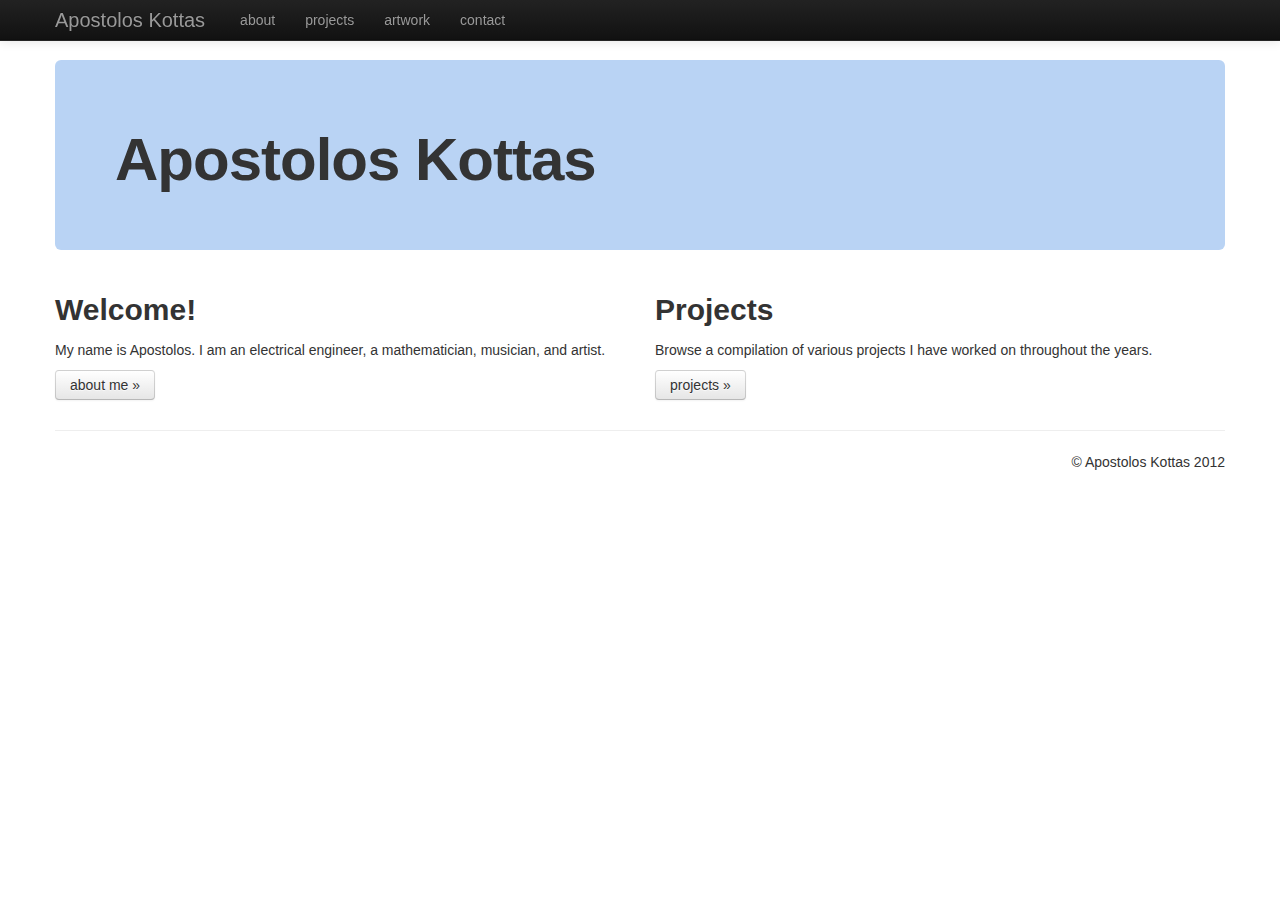
<file: index.html>
<!DOCTYPE html>
<!--[if lt IE 7]>      <html class="no-js lt-ie9 lt-ie8 lt-ie7"> <![endif]-->
<!--[if IE 7]>         <html class="no-js lt-ie9 lt-ie8"> <![endif]-->
<!--[if IE 8]>         <html class="no-js lt-ie9"> <![endif]-->
<!--[if gt IE 8]><!--> <html class="no-js"> <!--<![endif]-->
    <head>
        <meta charset="utf-8">
        <meta http-equiv="X-UA-Compatible" content="IE=edge,chrome=1">
        <title>Apostolos Kottas</title>
        <meta name="description" content="">
        <meta name="viewport" content="width=device-width">

        <link rel="stylesheet" href="css/bootstrap.min.css">
		<link rel="stylesheet" href="css/main.css">
        <style>
            body {
                padding-top: 60px;
                padding-bottom: 40px;
            }
        </style>
        <link rel="stylesheet" href="css/bootstrap-responsive.min.css">
        <link rel="stylesheet" href="css/main.css">

        <script src="js/vendor/modernizr-2.6.1-respond-1.1.0.min.js"></script>
    </head>
    <body>
        <!--[if lt IE 7]>
            <p class="chromeframe">You are using an outdated browser. <a href="http://browsehappy.com/">Upgrade your browser today</a> or <a href="http://www.google.com/chromeframe/?redirect=true">install Google Chrome Frame</a> to better experience this site.</p>
        <![endif]-->

        <!-- This code is taken from http://twitter.github.com/bootstrap/examples/hero.html -->

        <div class="navbar navbar-inverse navbar-fixed-top">
            <div class="navbar-inner">
                <div class="container">
                    <a class="btn btn-navbar" data-toggle="collapse" data-target=".nav-collapse">
                        <span class="icon-bar"></span>
                        <span class="icon-bar"></span>
                        <span class="icon-bar"></span>
                    </a>
                    <a class="brand" href="index.html">Apostolos Kottas</a>
                    <div class="nav-collapse collapse">
                        <ul class="nav">
                            <li><a href="about.html">about</a></li>
                            <li><a href="projects.html">projects</a></li>
                            <li><a href="artwork.html">artwork</a></li>
                            <li><a href="about.html#contact">contact</a></li>
                        </ul>
                    </div><!--/.nav-collapse -->
                </div>
            </div>
        </div>

        <div class="container">

            <div class="hero-unit" id="hero-unit-index">
                <h1>Apostolos Kottas</h1>
            </div>
     
            <div class="row-fluid">
                <div class="span6">
					<div class="homepage-column1">
						<h2>Welcome!</h2>
						<p>My name is Apostolos. I am an electrical engineer, a mathematician, musician, and artist.</p>
						<p><a class="btn" href="about.html">about me &raquo;</a></p>
					</div>
                </div>
                <div class="span6">
                    <div class="homepage-column2">
						<h2>Projects</h2>
						<p>Browse a compilation of various projects I have worked on throughout the years.</p>
						<p><a class="btn" href="projects.html">projects &raquo;</a></p>
					</div>
               </div>
            </div>

            <hr>

            <footer>
                <p>&copy; Apostolos Kottas 2012</p>
            </footer>

        </div><!--container-->

        <script src="//ajax.googleapis.com/ajax/libs/jquery/1.8.2/jquery.min.js"></script>
        <script>window.jQuery || document.write('<script src="js/vendor/jquery-1.8.2.min.js"><\/script>')</script>

        <script src="js/vendor/bootstrap.min.js"></script>

        <script src="js/main.js"></script>

        <script>
            var _gaq=[['_setAccount','UA-XXXXX-X'],['_trackPageview']];
            (function(d,t){var g=d.createElement(t),s=d.getElementsByTagName(t)[0];
            g.src=('https:'==location.protocol?'//ssl':'//www')+'.google-analytics.com/ga.js';
            s.parentNode.insertBefore(g,s)}(document,'script'));
        </script>
    </body>
</html>
</file>
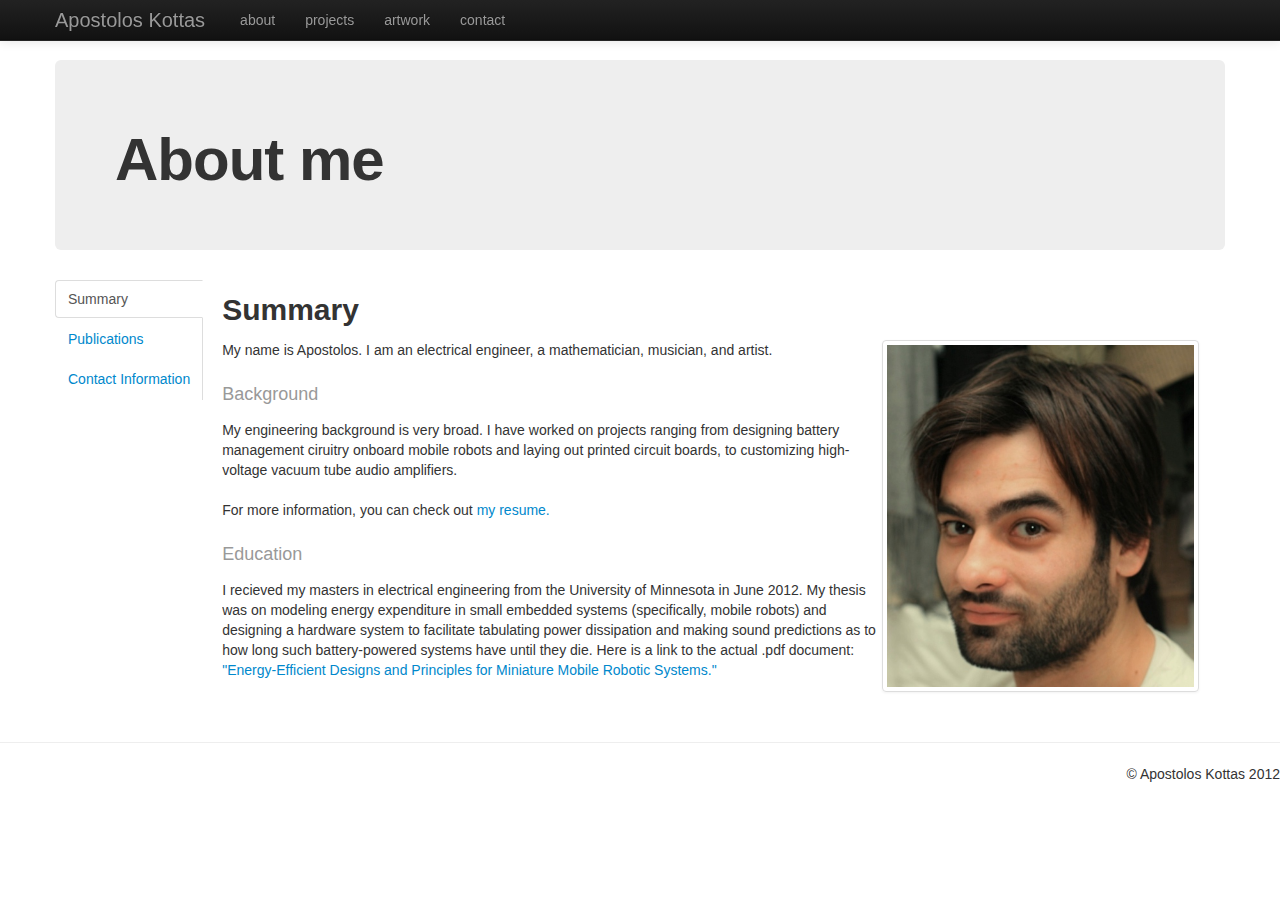
<file: about.html>
<!DOCTYPE html>
<!--[if lt IE 7]>      <html class="no-js lt-ie9 lt-ie8 lt-ie7"> <![endif]-->
<!--[if IE 7]>         <html class="no-js lt-ie9 lt-ie8"> <![endif]-->
<!--[if IE 8]>         <html class="no-js lt-ie9"> <![endif]-->
<!--[if gt IE 8]><!--> <html class="no-js"> <!--<![endif]-->
    <head>
        <meta charset="utf-8">
        <meta http-equiv="X-UA-Compatible" content="IE=edge,chrome=1">
        <title>Apostolos Kottas - About Me</title>
        <meta name="description" content="">
        <meta name="viewport" content="width=device-width">

        <link rel="stylesheet" href="css/bootstrap.css">
        <link rel="stylesheet" href="css/main.css">
        <style>
            body {
                padding-top: 60px;
                padding-bottom: 40px;
            }
        </style>
        <link rel="stylesheet" href="css/bootstrap-responsive.css">
        <link rel="stylesheet" href="css/main.css">

        <script src="js/vendor/modernizr-2.6.1-respond-1.1.0.min.js"></script>
    </head>
    <body>
        <!--[if lt IE 7]>
            <p class="chromeframe">You are using an outdated browser. <a href="http://browsehappy.com/">Upgrade your browser today</a> or <a href="http://www.google.com/chromeframe/?redirect=true">install Google Chrome Frame</a> to better experience this site.</p>
        <![endif]-->

        <!-- This code is taken from http://twitter.github.com/bootstrap/examples/hero.html -->

        <div class="navbar navbar-inverse navbar-fixed-top">
            <div class="navbar-inner">
                <div class="container">
                    <a class="btn btn-navbar" data-toggle="collapse" data-target=".nav-collapse">
                        <span class="icon-bar"></span>
                        <span class="icon-bar"></span>
                        <span class="icon-bar"></span>
                    </a>
                    <a class="brand" href="index.html">Apostolos Kottas</a>
                    <div class="nav-collapse collapse">
                        <ul class="nav">
                            <li><a href="about.html">about</a></li>
                            <li><a href="projects.html">projects</a></li>
                            <li><a href="artwork.html">artwork</a></li>
                            <li><a href="about.html#contact">contact</a></li>
                        </ul>
                    </div><!--/.nav-collapse -->
                </div>
            </div>
        </div>

        <div class="container">

            <div class="hero-unit">
                <h1>About me</h1>
            </div>
			
            <div class="tabbable tabs-left">
                <ul class="nav nav-tabs">
                    <li class="tab-pane active"><a href="#summary" data-toggle="tab">Summary</a></li>
					<li class="tab-pane"><a href="#publications" data-toggle="tab">Publications</a></li>
					<li class="tab-pane"><a href="#contact" data-toggle="tab">Contact Information</a></li>
                </ul>


                <div class="tab-content">
                    <div class="tab-pane active" id="summary">
						<h2>Summary</h2>
						<div class="row-fluid">
							<div class="row-fluid">
								<div class="span8">
									<p>My name is Apostolos. I am an electrical engineer, a mathematician, musician, and artist.</p>
									<h2><small>Background</small></h2>
									<p>My engineering background is very broad. I have worked on projects ranging from designing battery management ciruitry onboard mobile robots and laying out printed circuit boards, to customizing high-voltage vacuum tube audio amplifiers.<br><br>
									For more information, you can check out <a href="docs/resume_master.pdf" target="_blank">my resume.</a></p>
									<h2><small>Education</small></h2>
									<p>I recieved my masters in electrical engineering from the University of Minnesota in June 2012. My thesis was on modeling energy expenditure in small embedded systems (specifically, mobile robots) and designing a hardware system to facilitate tabulating power dissipation and making sound predictions as to how long such battery-powered systems have until they die. Here is a link to the actual .pdf document: <a href="docs/akottas_MSEE.pdf" target="_blank">"Energy-Efficient Designs and Principles for Miniature Mobile Robotic Systems."</a></p>
								</div>
								<ul class="thumbnails">
									<li class="span4">
										<div class="thumbnail">
											<img src="images/Me_02.jpg" alt="Picture-of-me-01">
										</div>
									</li>
								</ul>
							</div><!--row-fluid-->
						</div><!--container-fluid -->

					</div><!--tab-pane SUMMARY-->


					<div class="tab-pane" id="publications">
						<div class="container-fluid">
							<h2>Publications</h2>
							<div class="row-fluid">
								<div class="span12">
									<ul><li>Dhull, Canelon, Kottas, Dancs, Papanikolopoulos. "Aquapod: A Small Amphibious Robot with Sampling Capabilities." IEEE/RSJ International Conference on Intelligent Robots and Systems (IROS) 2012.</li>
									<br>
									<li>Kottas, Apostolos, Drenner, Andrew, Papanikolopoulos, Nikolaos. <a href="http://ieeexplore.ieee.org/xpl/articleDetails.jsp?arnumber=5152569&isnumber=5152175&punumber=5076472&k2dockey=5152569@ieeecnfs&query=%28%28kottas%29%3Cin%3Emetadata%29&pos=3&access=no?tag=1" target="_blank">"Intelligent Power Management: Promoting Power Efficiency in Teams of Mobile Robots."</a> Proceedings of the 2009 IEEE International Conference on Robotics and Automation, Kobe, Japan, May 2009.</li>
									<br>
									<li>Burt, Drenner, Carlson, Kottas, and Papanikolopoulos. <a href="http://ieeexplore.ieee.org/xpl/login.jsp?tp=&arnumber=1642138&url=http%3A%2F%2Fieeexplore.ieee.org%2Fiel5%2F10932%2F34383%2F01642138.pdf%3Farnumber%3D1642138" target="_blank">"Impact Orientation Invariant Robot Design: An Approach to Projectile Deployed Robotic Platforms."</a> Proceedings of the 2006 IEEE International Conference on Robotics and Automation, Orlando, FL, May 2006.</li>
									<br>
                                    <li>Casey Carlson, Andrew Drenner, Ian Burt, Apostolos Kottas, Charles Hays, and Nikolaos Papanikolopoulos, "Rugged Robotic Reconnaissance System", Video proceedings of the 2006 IEEE International Conference on Robotics and Automation, Orlando, FL, May 2006.</li>
                                    <br>
                                    <li>Casey Carlson, Andrew Drenner, Ian Burt, Apostolos Kottas, Charles Hays, and Nikolaos Papanikolopoulos, "Rugged Mobile Robotic System", Poster Session of the 2006 IEEE International Conference on Robotics and Automation, Orlando, FL, May 2006.</li>
									<br>
                                    <li>Drenner, LaPoint, Burt, Hays, Kottas, Papanikolopoulos. "Flexible Scout Designs for Multi-Robot Teams." Proceedings of the 2004 IEEE International Conference on Robotics and Automation, New Orleans, LA, April 2004.</li>
									<br>
									<li>Drenner, LaPoint, Burt, Cannon, Hays, Kottas, and Papanikolopoulos. "Increasing the Scout's Effectiveness Through Local Sensing and Ruggedization." Proceedings of the 2004 IEEE International Conference on Robotics and Automation, New Orleans, LA, Apr 2004.</li></ul>
								</div>
							</div><!--row-fluid-->
						</div><!--container-fluid-->
					</div><!--tab-pane PUBLICATIONS-->

					<div class="tab-pane" id="contact">
						<div class="container-fluid">
							<h2>Contact Information</h2>
							<div class="row-fluid">
								<div class="span12">
									<p>2333 33rd Avenue, Apt. 2 <br>
									New York, NY 11106 <br>
									(412) 256-8827 <br>
									<!-- &nbsp;&nbsp;&nbsp;&nbsp;&nbsp;&nbsp;&nbsp;&nbsp;256-8827 <br>-->
									apostolos (DOT) kottas (AT) gmail (DOT) com
								</div>
							</div><!--row-fluid-->
						</div><!--container-fluid-->
					</div><!--tab-pane CONTACT-->
					
				</div><!--tab-content-->
            </div><!--tabbable tabs-left-->
        </div><!--container-->
		

            <hr>

            <footer>
                <p>&copy; Apostolos Kottas 2012</p>
            </footer>

        </div> <!-- /container -->

        <script src="//ajax.googleapis.com/ajax/libs/jquery/1.8.2/jquery.min.js"></script>
        <script>window.jQuery || document.write('<script src="js/vendor/jquery-1.8.2.min.js"><\/script>')</script>

        <script src="js/vendor/bootstrap.min.js"></script>

        <script src="js/main.js"></script>

        <script>
            var _gaq=[['_setAccount','UA-XXXXX-X'],['_trackPageview']];
            (function(d,t){var g=d.createElement(t),s=d.getElementsByTagName(t)[0];
            g.src=('https:'==location.protocol?'//ssl':'//www')+'.google-analytics.com/ga.js';
            s.parentNode.insertBefore(g,s)}(document,'script'));
        </script>
    </body>
</html>
</file>
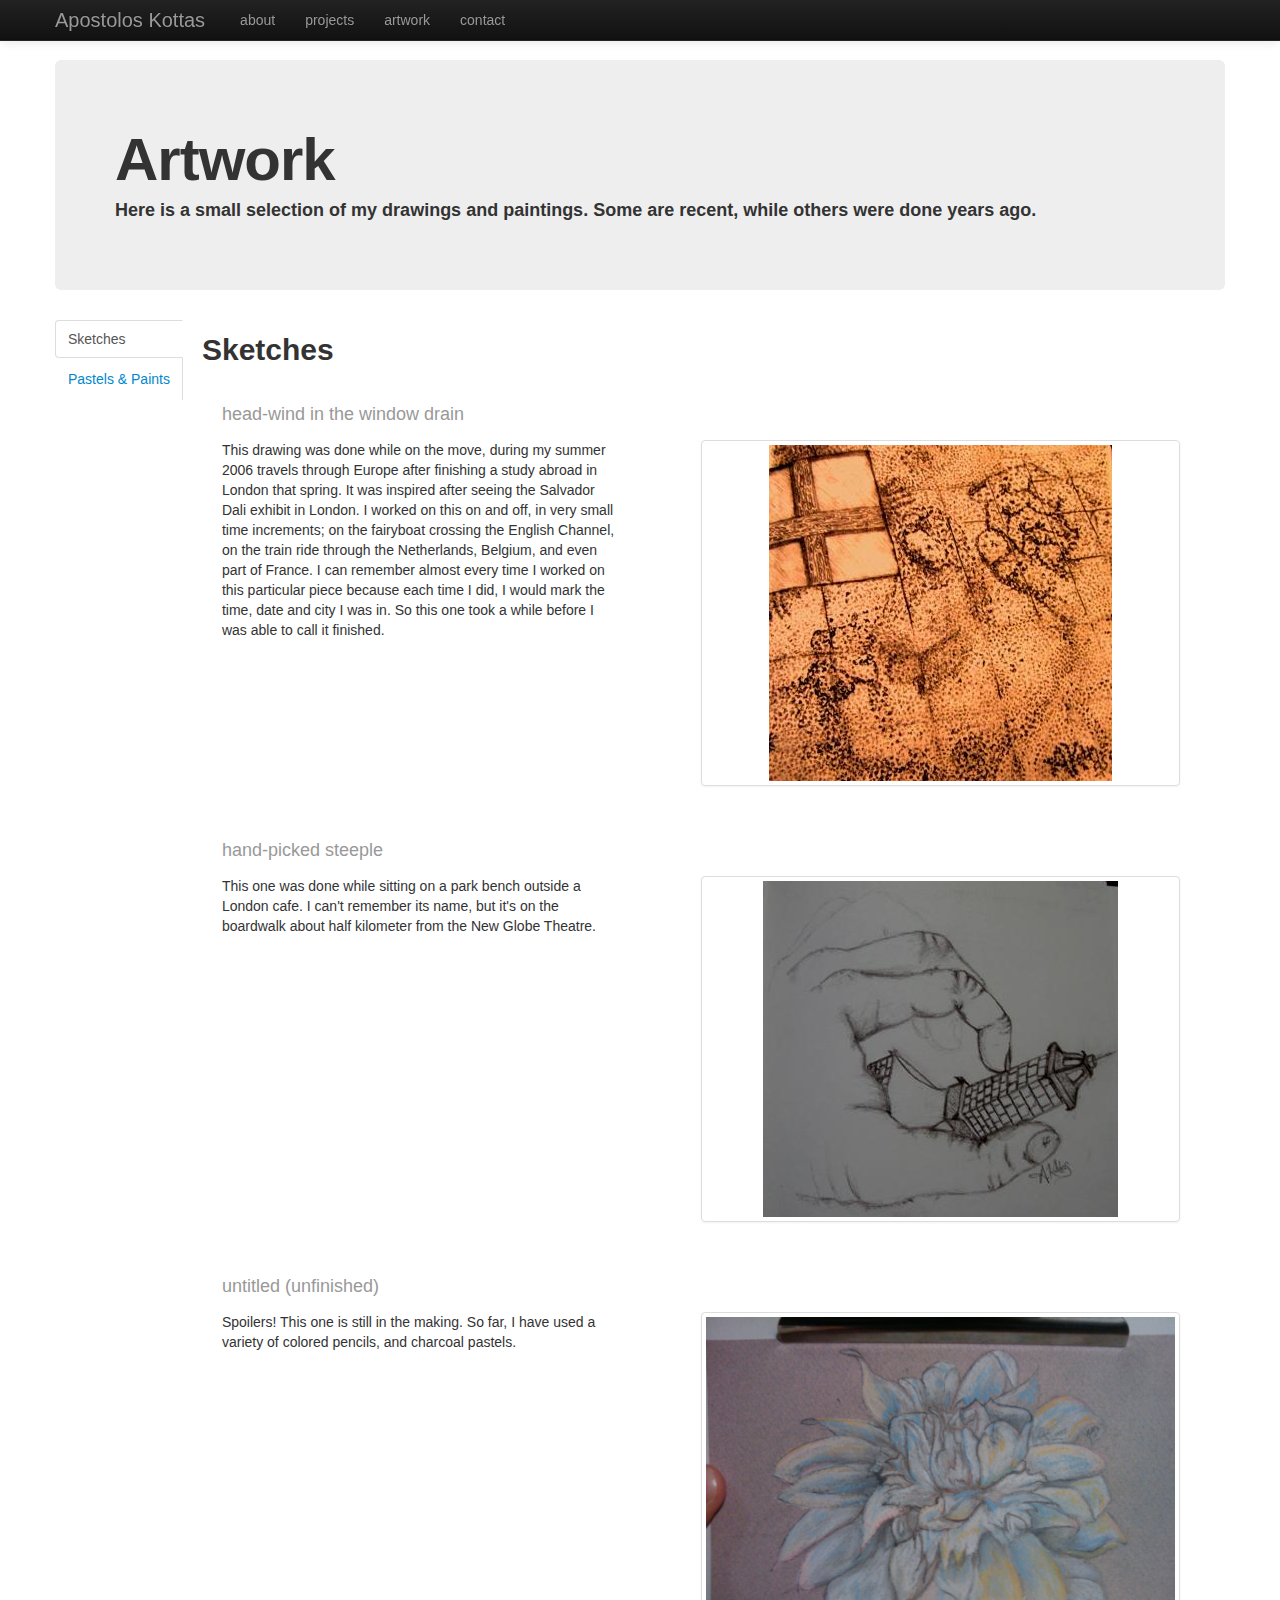
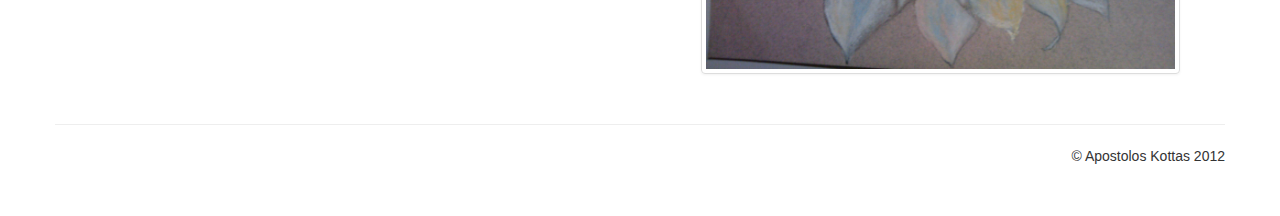
<file: artwork.html>
<!DOCTYPE html>
<!--[if lt IE 7]>      <html class="no-js lt-ie9 lt-ie8 lt-ie7"> <![endif]-->
<!--[if IE 7]>         <html class="no-js lt-ie9 lt-ie8"> <![endif]-->
<!--[if IE 8]>         <html class="no-js lt-ie9"> <![endif]-->
<!--[if gt IE 8]><!--> <html class="no-js"> <!--<![endif]-->
    <head>
        <meta charset="utf-8">
        <meta http-equiv="X-UA-Compatible" content="IE=edge,chrome=1">
        <title>Apostolos Kottas</title>
        <meta name="description" content="">
        <meta name="viewport" content="width=device-width">

        <link rel="stylesheet" href="css/bootstrap.min.css">
		<link rel="stylesheet" href="css/main.css">
        <style>
            body {
                padding-top: 60px;
                padding-bottom: 40px;
            }
        </style>
        <link rel="stylesheet" href="css/bootstrap-responsive.min.css">
        <link rel="stylesheet" href="css/main.css">

        <script src="js/vendor/modernizr-2.6.1-respond-1.1.0.min.js"></script>
    </head>
    <body>
        <!--[if lt IE 7]>
            <p class="chromeframe">You are using an outdated browser. <a href="http://browsehappy.com/">Upgrade your browser today</a> or <a href="http://www.google.com/chromeframe/?redirect=true">install Google Chrome Frame</a> to better experience this site.</p>
        <![endif]-->

        <!-- This code is taken from http://twitter.github.com/bootstrap/examples/hero.html -->

        <div class="navbar navbar-inverse navbar-fixed-top">
            <div class="navbar-inner">
                <div class="container">
                    <a class="btn btn-navbar" data-toggle="collapse" data-target=".nav-collapse">
                        <span class="icon-bar"></span>
                        <span class="icon-bar"></span>
                        <span class="icon-bar"></span>
                    </a>
                    <a class="brand" href="index.html">Apostolos Kottas</a>
                    <div class="nav-collapse collapse">
                        <ul class="nav">
                            <li><a href="about.html">about</a></li>
                            <li><a href="projects.html">projects</a></li>
                            <li><a href="artwork.html">artwork</a></li>
                            <li><a href="about.html#contact">contact</a></li>
                        </ul>
                    </div><!--/.nav-collapse -->
                </div>
            </div>
        </div>

        <div class="container">

            <div class="hero-unit">
                <h1>Artwork</h1>
                <h4>Here is a small selection of my drawings and paintings. Some are recent, while others were done years ago.</h4>
                <!-- <p>Here is a small selection of my drawings and paintings. Some are recent, while others were done years ago.</p> -->
            </div>

            <div class="tabbable tabs-left"> <!-- Only required for left/right tabs -->
                <ul class="nav nav-tabs">
                    <li class="active"><a href="#sketches" data-toggle="tab">Sketches</a></li>
                    <li><a href="#paintings" data-toggle="tab">Pastels &amp; Paints</a></li>
                </ul>
				
				
				<div class="tab-content">
                    <div class="tab-pane active" id="sketches">
						<h2>Sketches</h2>
						<div class="container-fluid">
							<h2><small>head-wind in the window drain</small></h2>
							<div class="row-fluid">
								<div class="span5">
									<p>This drawing was done while on the move, during my summer 2006 travels through Europe after finishing a study abroad in London that spring. It was inspired after seeing the Salvador Dali exhibit in London. I worked on this on and off, in very small time increments; on the fairyboat crossing the English Channel, on the train ride through the Netherlands, Belgium, and even part of France. I can remember almost every time I worked on this particular piece because each time I did, I would mark the time, date and city I was in. So this one took a while before I was able to call it finished.</p>
								</div>
								<div class="span1">
								</div>
								<ul class="thumbnails">
									<li class="span6">
										<div class="thumbnail">
											<img src="images/2006_Little_Pink_Book_of_Sketches_01.jpg" alt="head-wind-in-the-window-drain">
										</div>
									</li>
								</ul>
							</div><!--row-fluid-->
						</div><!--container-fluid IMAGE 1-->

						<div class="container-fluid">
							<h2><small>hand-picked steeple</small></h2>
							<div class="row-fluid">
								<div class="span5">
									<p>This one was done while sitting on a park bench outside a London cafe. I can't remember its name, but it's on the boardwalk about half kilometer from the New Globe Theatre.</p>
								</div>
								<div class="span1">
								</div>
								<ul class="thumbnails">
									<li class="span6">
										<div class="thumbnail">
											<img src="images/2006_Little_Pink_Book_of_Sketches_02.jpg" alt="hand-picked-steeple">
										</div>
									</li>
								</ul>
							</div><!--row-fluid-->
						</div><!--container-fluid IMAGE 2-->

						<div class="container-fluid">
							<h2><small>untitled (unfinished)</small></h2><!--sunset in the flower -->
							<div class="row-fluid">
								<div class="span5">
									<p>Spoilers! This one is still in the making. So far, I have used a variety of colored pencils, and charcoal pastels.</p>
								</div>
								<div class="span1">
								</div>
								<ul class="thumbnails">
									<li class="span6">
										<div class="thumbnail">
											<img src="images/flower_sketch_01.jpg" alt="flower-sketch-01">
										</div>
									</li>
								</ul>
							</div><!--row-fluid-->
						</div><!--container-fluid IMAGE 3-->
					</div><!--tab-pane SKETCHES-->



					
                    <div class="tab-pane" id="paintings">
						<h2>Pastels &amp; Paints</h2>
						<div class="container-fluid">
							<h2><small>blue flower</small></h2>
							<div class="row-fluid">
								<div class="span6">
									<p>This is drawing two of three in a series. It depicts the head of a rose, and was done on rice paper, using oil pastels, charcoal pastels, and oil paints to add an extra layer of glossy texture.<!--The object: the Boutineer from my first high school dance.--></p>
								</div>
								<div class="span2">
								</div>
								<ul class="thumbnails">
									<li class="span4">
										<div class="thumbnail">
											<img src="images/blue_flower_head_01.jpg" alt="flower-2of3-blue">
										</div>
									</li>
								</ul>
							</div><!--row-fluid-->
						</div><!--container-fluid IMAGE 1-->

						<div class="container-fluid">
							<h2><small>green flower (unfinished)</small></h2>
							<div class="row-fluid">
								<div class="span6">
									<p>This is drawing three (of three) in the "color" flower series. It is still unfinished. And although I've been told it resembles a head of lettuce, it's supposed to be the head of a flower - as the one above. But then again, it's art, so I guess it really could be a head of lettuce to some. Like the other two in this series, it was done on rice paper, with charcoal pastels, oil pastels, and oil paints.</p>
								</div>
								<div class="span2">
								</div>
								<ul class="thumbnails">
									<li class="span4">
										<div class="thumbnail">
											<img src="images/green_flower_head_01.jpg" alt="flower-3of3-blue">
										</div>
									</li>
								</ul>
							</div><!--row-fluid-->
						</div><!--container-fluid IMAGE 2-->
						
						<div class="container-fluid">
							<h2><small>magazine staircase</small></h2>
							<div class="row-fluid">
								<div class="span6">
									<p>The old distorted staircase. This one was done a long time back, using only charcoal pastels, and a light coating of workable fixatif applied at the end.</p>
								</div>
								<div class="span2">
								</div>
								<ul class="thumbnails">
									<li class="span4">
										<div class="thumbnail">
											<img src="images/The_Old_Staircase_01.jpg" alt="the-old-staircase">
										</div>
									</li>
								</ul>
							</div><!--row-fluid-->
						</div><!--container-fluid IMAGE 3-->

						<div class="container-fluid">
							<h2><small>torn</small></h2>
							<div class="row-fluid">
								<div class="span6">
									<p>First sketched lightly on rice paper, then outlined in light charcoal. Watercolor was added later on. The bright spots are meant to look like reflections from the sun - but are actually not (despite the picture being a little blurry). The paper was torn in two pieces, and I stitched them together with a short length of yarn - hence the name "Torn."</p>
								</div>
								<div class="span2">
								</div>
								<ul class="thumbnails">
									<li class="span4">
										<div class="thumbnail">
											<img src="images/Torn_modified_01.jpg" alt="torn-mod-01">
										</div>
									</li>
								</ul>
							</div><!--row-fluid-->
						</div><!--container-fluid IMAGE 4-->
					</div><!--tab-pane PAINTINGS-->
					
                </div><!--tabs-content-->
            </div><!--tabbable tabs-left-->

            <hr>

            <footer>
                <p>&copy; Apostolos Kottas 2012</p>
            </footer>

        </div> <!-- /container -->

        <script src="//ajax.googleapis.com/ajax/libs/jquery/1.8.2/jquery.min.js"></script>
        <script>window.jQuery || document.write('<script src="js/vendor/jquery-1.8.2.min.js"><\/script>')</script>

        <script src="js/vendor/bootstrap.min.js"></script>

        <script src="js/main.js"></script>

        <script>
            var _gaq=[['_setAccount','UA-XXXXX-X'],['_trackPageview']];
            (function(d,t){var g=d.createElement(t),s=d.getElementsByTagName(t)[0];
            g.src=('https:'==location.protocol?'//ssl':'//www')+'.google-analytics.com/ga.js';
            s.parentNode.insertBefore(g,s)}(document,'script'));
        </script>
    </body>
</html>
</file>
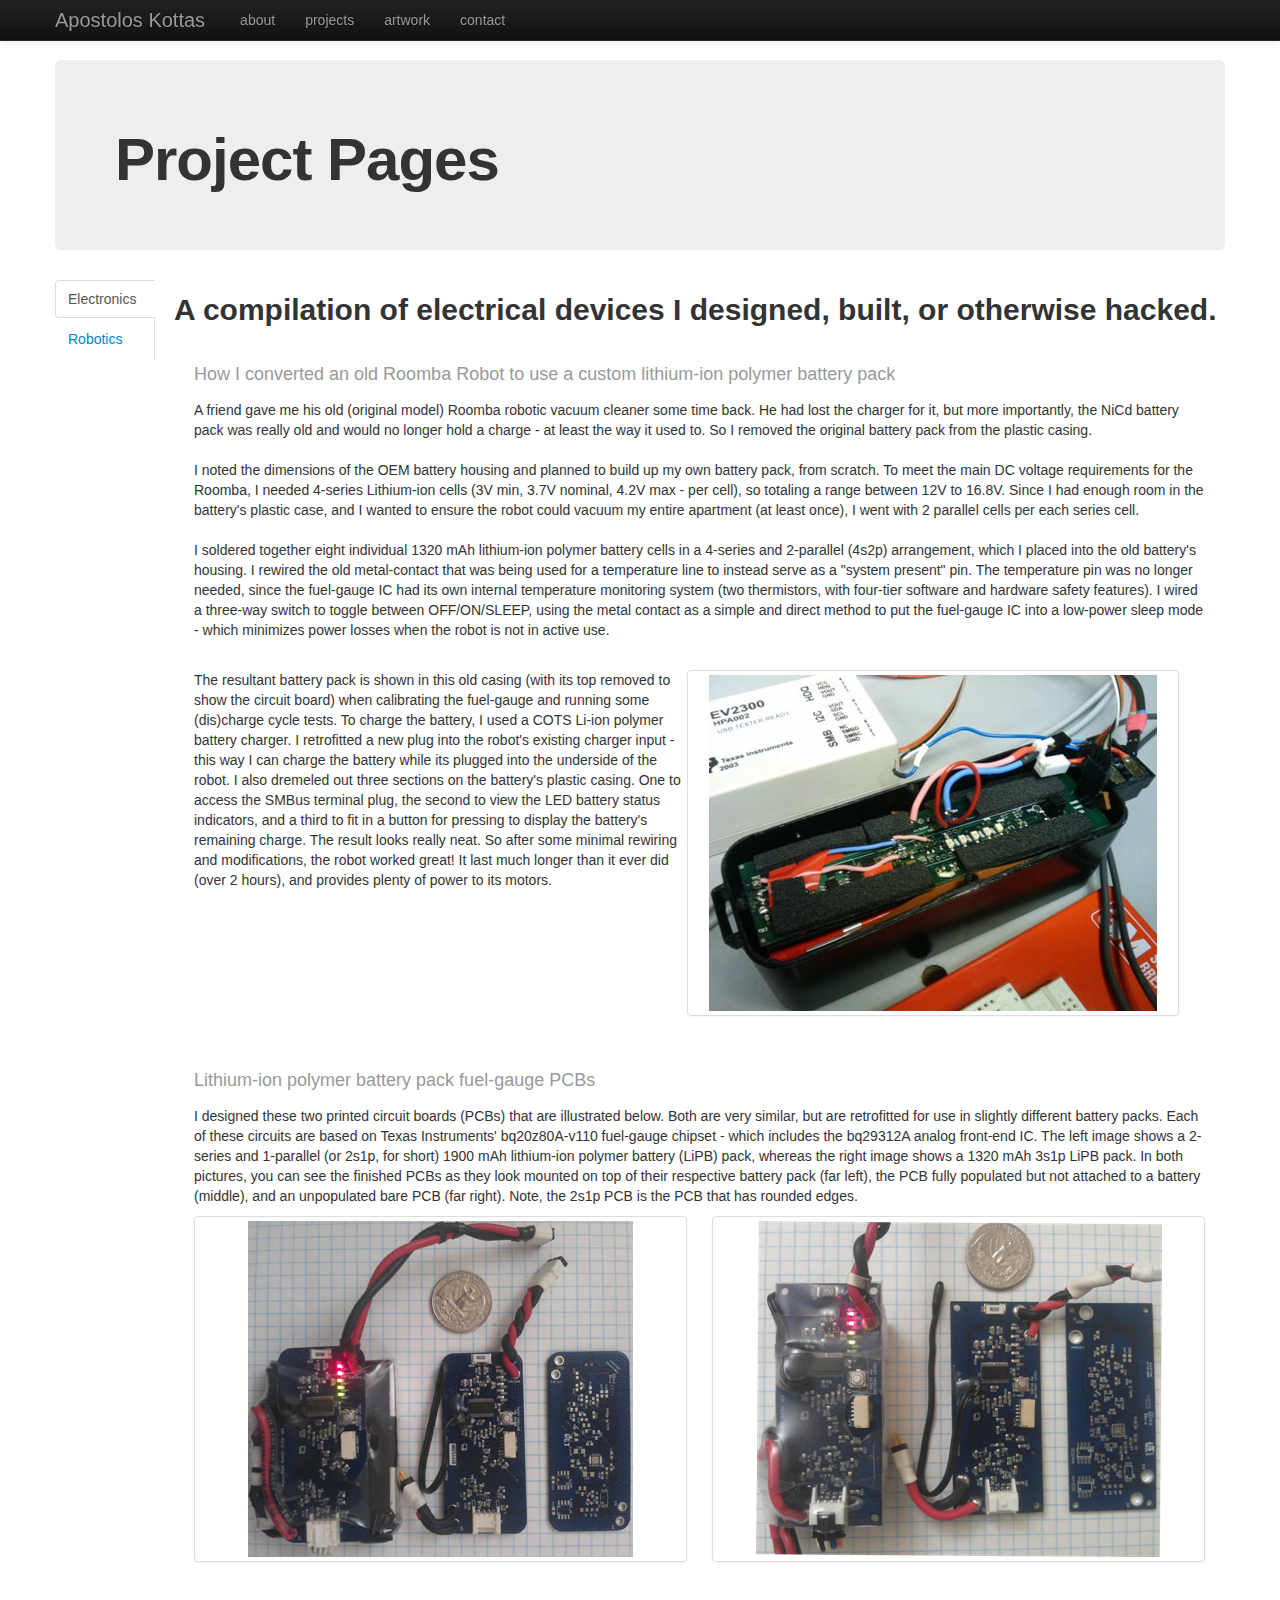
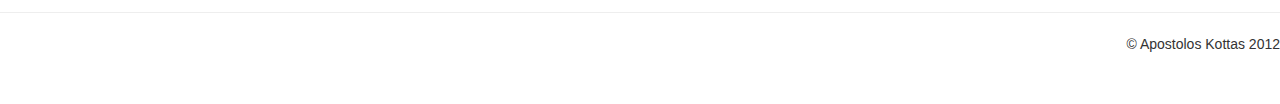
<file: projects.html>
<!DOCTYPE html>
<!--[if lt IE 7]>      <html class="no-js lt-ie9 lt-ie8 lt-ie7"> <![endif]-->
<!--[if IE 7]>         <html class="no-js lt-ie9 lt-ie8"> <![endif]-->
<!--[if IE 8]>         <html class="no-js lt-ie9"> <![endif]-->
<!--[if gt IE 8]><!--> <html class="no-js"> <!--<![endif]-->
    <head>
        <meta charset="utf-8">
        <meta http-equiv="X-UA-Compatible" content="IE=edge,chrome=1">
        <title>Apostolos Kottas - Project Pages</title>
        <meta name="description" content="">
        <meta name="viewport" content="width=device-width">

        <link rel="stylesheet" href="css/bootstrap.min.css">
        <link rel="stylesheet" href="css/main.css">
        <style>
            body {
                padding-top: 60px;
                padding-bottom: 40px;
            }
        </style>
        <link rel="stylesheet" href="css/bootstrap-responsive.min.css">
        <link rel="stylesheet" href="css/main.css">

        <script src="js/vendor/modernizr-2.6.1-respond-1.1.0.min.js"></script>
    </head>
    <body>
        <!--[if lt IE 7]>
            <p class="chromeframe">You are using an outdated browser. <a href="http://browsehappy.com/">Upgrade your browser today</a> or <a href="http://www.google.com/chromeframe/?redirect=true">install Google Chrome Frame</a> to better experience this site.</p>
        <![endif]-->

        <!-- This code is taken from http://twitter.github.com/bootstrap/examples/hero.html -->

        <div class="navbar navbar-inverse navbar-fixed-top">
            <div class="navbar-inner">
                <div class="container">
                    <a class="btn btn-navbar" data-toggle="collapse" data-target=".nav-collapse">
                        <span class="icon-bar"></span>
                        <span class="icon-bar"></span>
                        <span class="icon-bar"></span>
                    </a>
                    <a class="brand" href="index.html">Apostolos Kottas</a>
                    <div class="nav-collapse collapse">
                        <ul class="nav">
                            <li><a href="about.html">about</a></li>
                            <li><a href="projects.html">projects</a></li>
                            <li><a href="artwork.html">artwork</a></li>
                            <li><a href="about.html#contact">contact</a></li>
                        </ul>
                    </div><!--/.nav-collapse -->
                </div>
            </div>
        </div>

        <div class="container">

            <!-- Main hero unit for a primary marketing message or call to action -->
            <div class="hero-unit">
                <h1>Project Pages</h1>
            </div>

            <div class="tabbable tabs-left"> <!-- Only required for left/right tabs -->
                <ul class="nav nav-tabs">
                    <li class="active"><a href="#electronics" data-toggle="tab">Electronics</a></li>
                    <li><a href="#robotics" data-toggle="tab">Robotics</a></li>
                </ul>
            
                <div class="tab-content">

                    <div class="tab-pane active" id="electronics">
						<h2>A compilation of electrical devices I designed, built, or otherwise hacked.</h2>
						<div class="container-fluid">
							<h2><small>How I converted an old Roomba Robot to use a custom lithium-ion polymer battery pack</small></h2>
							<div class="row-fluid">
								<div class="span12">
									<p>A friend gave me his old (original model) Roomba robotic vacuum cleaner some time back. He had lost the charger for it, but more importantly, the NiCd battery pack was really old and would no longer hold a charge - at least the way it used to. So I removed the original battery pack from the plastic casing.<br><br>
									I noted the dimensions of the OEM battery housing and planned to build up my own battery pack, from scratch. To meet the main DC voltage requirements for the Roomba, I needed 4-series Lithium-ion cells (3V min, 3.7V nominal, 4.2V max - per cell), so totaling a range between 12V to 16.8V. Since I had enough room in the battery's plastic case, and I wanted to ensure the robot could vacuum my entire apartment (at least once), I went with 2 parallel cells per each series cell.<br><br>
									I soldered together eight individual 1320 mAh lithium-ion polymer battery cells in a 4-series and 2-parallel (4s2p) arrangement, which I placed into the old battery's housing. I rewired the old metal-contact that was being used for a temperature line to instead serve as a "system present" pin. The temperature pin was no longer needed, since the fuel-gauge IC had its own internal temperature monitoring system (two thermistors, with four-tier software and hardware safety features). I wired a three-way switch to toggle between OFF/ON/SLEEP, using the metal contact as a simple and direct method to put the fuel-gauge IC into a low-power sleep mode - which minimizes power losses when the robot is not in active use.<br><br>
								</div>
							</div>
							<div class="row-fluid">
								<div class="span6">
									The resultant battery pack is shown in this old casing (with its top removed to show the circuit board) when calibrating the fuel-gauge and running some (dis)charge cycle tests. To charge the battery, I used a COTS Li-ion polymer battery charger. I retrofitted a new plug into the robot's existing charger input - this way I can charge the battery while its plugged into the underside of the robot. I also dremeled out three sections on the battery's plastic casing. One to access the SMBus terminal plug, the second to view the LED battery status indicators, and a third to fit in a button for pressing to display the battery's remaining charge. The result looks really neat. So after some minimal rewiring and modifications, the robot worked great! It last much longer than it ever did (over 2 hours), and provides plenty of power to its motors.</p>
								</div>
								<ul class="thumbnails">
									<li class="span6">
										<div class="thumbnail">
											<img src="images/projects/Roomba_4s2p_LiPB_11Feb2010_00_web_l.jpg" alt="roomba-4s2p-lipb-01">
										</div>
									</li>
								</ul>
							</div><!--row-fluid-->
						</div><!--container-fluid ELECTRONICS PROJECT 1-->

						<div class="container-fluid">
							<h2><small>Lithium-ion polymer battery pack fuel-gauge PCBs</small></h2>
							<div class="row-fluid">
								<div class="span12">
									<p>I designed these two printed circuit boards (PCBs) that are illustrated below. Both are very similar, but are retrofitted for use in slightly different battery packs. Each of these circuits are based on Texas Instruments' bq20z80A-v110 fuel-gauge chipset - which includes the bq29312A analog front-end IC. The left image shows a 2-series and 1-parallel (or 2s1p, for short) 1900 mAh lithium-ion polymer battery (LiPB) pack, whereas the right image shows a 1320 mAh 3s1p LiPB pack. In both pictures, you can see the finished PCBs as they look mounted on top of their respective battery pack (far left), the PCB fully populated but not attached to a battery (middle), and an unpopulated bare PCB (far right). Note, the 2s1p PCB is the PCB that has rounded edges.</p>
								</div>
							</div>
							<div class="row-fluid">
								<div class="span12">
									<ul class="thumbnails">
										<li class="span6">
											<div class="thumbnail">
												<img src="images/projects/LiPB_2s1p_Pics_with_Batt_PopulatedPCB_and_BarePCB_v2_web.png" alt="lipb-2s1p-01">
											</div>
										</li>
										<li class="span6">
											<div class="thumbnail">
												<img src="images/projects/LiPB_3s1p_Pics_with_Batt_PopulatedPCB_and_BarePCB_v2_web.png" alt="lipb-3s1p-01">
											</div>
										</li>
									</ul>
								</div>
							</div><!--row-fluid-->
						</div><!--container-fluid ELECTRONICS PROJECT 2-->
					</div><!--tab-pane ELECTRONICS-->
					


                    <div class="tab-pane" id="robotics">
						<h2>Several robotic systems I designed, built, or worked on.</h2>
						<div class="container-fluid">
							<h2><small>A mobile docking &amp; recharging station for small mobile robots during remote missions</small></h2>
							<div class="row-fluid">
								<div class="span12">
									<p>The purpose of the Mobile Docking and Recharging Station (MDS) is exactly what its name implies. It collects, recharges, and re-deploys small robots that may run out of power during active use in remote, potentially hazardous environments. <br><br><!--individual units in a distributed team of small mobile robots.--> 
									My role in this project was to design and implement the electrical systems comprising the power distribution circuits onboard the MDS, the electronics of the robots housed inside, as well as the interface between the two.<br><br>
									The images below show the MDS during testing, with a Gumstix Robot in each of its six internal bays. You can also see a robot being deployed in the third thumbnail. The fourth image illustrates one of the four 3s4p 7600 mAh Li-ion polymer battery packs, with its fuel-gauge PCB attached.</p>
								</div>
							</div>
							<div class="row-fluid">
								<div class="span12">
									<ul class="thumbnails">
										<li class="span3">
											<div class="thumbnail">
												<img src="images/projects/MDS_pwr_distrib_stack/MDS-Sys-01.jpg" alt="mds-sys-img-01">
											</div>
										</li>
										<li class="span3">
											<div class="thumbnail">
												<img src="images/projects/MDS_pwr_distrib_stack/MDS-Sys-02.jpg" alt="mds-sys-img-02">
											</div>
										</li>
										<li class="span3">
											<div class="thumbnail">
												<img src="images/projects/MDS_pwr_distrib_stack/MDS-Sys-03.jpg" alt="mds-sys-img-03">
											</div>
										</li>
										<li class="span3">
											<div class="thumbnail">
												<img src="images/projects/MDS_pwr_distrib_stack/MDS-LiPB-01.jpg" alt="mds-lipb-img-01">
											</div>
										</li>
									</ul>
								</div>
							</div><!--row-fluid-->
							<div class="row-fluid">
								<div class="span12">
									<p>The stack of perf-boards shown below house a complex power management and distribution system that sits atop the MDS. There are four DC/DC converters (two of which are high-power SEPIC converters), and a 400 MHz Gumstix single-board computer running an embedded Linux Kernel. The resultant system facilitates UPS functionality onboard the MDS, using up to four of these 7600 mAh battery packs. <!--Six robots (with 1320 mAh LiPB cells) can be charged at a 1C rate, from full to empty and  switch-->  </p>
								</div>
							</div>
							<div class="row-fluid">
								<div class="span12">
									<ul class="thumbnails">
										<li class="span3">
											<div class="thumbnail">
												<img src="images/projects/MDS_pwr_distrib_stack/MDS-PCB-01.jpg" alt="mds-pcb-img-01">
											</div>
										</li>
										<li class="span3">
											<div class="thumbnail">
												<img src="images/projects/MDS_pwr_distrib_stack/MDS-PCB-02.jpg" alt="mds-pcb-img-02">
											</div>
										</li>
										<li class="span3">
											<div class="thumbnail">
												<img src="images/projects/MDS_pwr_distrib_stack/MDS-PCB-03.jpg" alt="mds-pcb-img-03">
											</div>
										</li>
										<li class="span3">
											<div class="thumbnail">
												<img src="images/projects/MDS_pwr_distrib_stack/MDS-PCB-04.jpg" alt="mds-pcb-img-04">
											</div>
										</li>
									</ul>
								</div>
							</div><!--row-fluid-->
						</div><!--container-fluid ROBOTICS PROJECT 1-->


						<div class="container-fluid">
							<h2><small>An aquatic robot for collecting water samples</small></h2>
							<div class="row-fluid">
								<div class="span12">
									<p>I worked on this "Aqua-Pod Robot" project with a team of six engineers (including myself). Two mechanical engineers, one firmware/electrical engineer, two computer scientists, and me - the electrical engineer (a third mechanical engineer joined the team a year or so later). The purpose was to design a robot to facilitate assessing water contaminant levels in the marshlands of Louisiana, following the Deepwater Horizon Oil Spill in the summer of 2010 in the Golf of Mexico.<br><br>
									Given a general set of specifications from a group of geologists and other scientists, our role was to make these a reality. I was the lead electrical engineer on this project. My role was to realize all electronics inside and outside the robot. This included two custom PCBs (shown circled in the image below) - one of which was designed with the firmware/electrical engineer in the team (Sandeep Dhull) whom I was teaching how to do PCB layout in Eagle and the intricacies involved in such a system's design. In a similar fashion, we also architected everything electrical and electromechanical to the robot. This includes a variety of sensors (pressure, humidity, temperature, etc), a COTS single-board computer with an ARM processor (the <a href="https://www.sparkfun.com/products/8755">Package Tracker</a> from Sparkfun), a GPS module, IP-68 water-resistant plugs and ports, and inter-board connections. In addition, there was a DC motor for buoyancy control, and two external servo motors for opening/closing the lids on viles for water sample collection.<br><br>
									This was a fun, yet challenging, project to work on. Designing and building a small (Frisbee-sized), submersible robot that reach up to 10 meters in depth, and collect water samples, is not an easy task. Sealing the robot, implementing the buoyancy control system, fitting 3 motors, 3 PCBs, 1 GPS module, a 2s1p 1900 mAh LiPB pack, 4 fairly large IP-68 compliant plugs and ports, and not to mention the custom wiring and harnesses running from one side of the robot to another (and in some cases to/from its exterior), all posed their own difficulties.</p>
								</div>
							</div>
							<div class="row-fluid">
								<div class="span12">
									<ul class="thumbnails">
										<li class="span4">
											<div class="thumbnail">
												<img src="images/projects/aquapod_pictures/AquaPodRobot_Internals_Spring2011_v1.png" alt="aquapod-robot-img-01">
											</div>
										</li>
										<li class="span4">
											<div class="thumbnail">
												<img src="images/projects/aquapod_pictures/aquapod-main-pcb-01.jpg" alt="aquapod-robot-img-02">
											</div>
										</li>
										<li class="span4">
											<div class="thumbnail">
												<img src="images/projects/aquapod_pictures/aquapod-main-pcb-02.jpg" alt="aquapod-robot-img-03">
											</div>
										</li>
									</ul>
								</div>
							</div><!--row-fluid-->
							<div class="row-fluid">
								<div class="span12">
									<p>The middle and right two images are the top and bottom sides (respectively) of the main PCB - which is shown circled in light blue inside the robot (in the left image). Note, the left image shows the robot's internals during assembly, and not the final product, so there are several internal components left omitted.</p>
								</div>
							</div><!--row-fluid-->
						</div><!--container-fluid ROBOTICS PROJECT 2-->


						<div class="container-fluid">
							<h2><small>Gumxtix robot</small></h2>
							<div class="row-fluid">
								<div class="span12">
									<p>I did all the electronics on this robot, working with a mechanical engineer who designed the robot's chassis, and a computer scientist who did some of the initial firmware programming. Its purpose was to fulfill an NSF outreach program to supply robots to a new robotics laboratory at Barea College in Kentucky. The constraints, make it small, modular (that is, expansible), two-wheeled, very safe to use with Li-ion battery power, and encorporate a Gumstix board stack for its processor.<br><br>
									Under construction... coming soon!</p>
								</div>
								<ul class="thumbnails">
									<li class="span6">
										<div class="thumbnail">
											
										</div>
									</li>
								</ul>
							</div><!--row-fluid-->
						</div><!--container-fluid ROBOTICS PROJECT 1-->
					</div><!--tab-pane ROBOTICS-->

				</div><!--tab-content-->
            </div><!--tabbable tabs-left-->
        </div> <!--container-->

            <hr>

            <footer>
				<!--<p>The views and opinions expressed in this page are strictly those of the page author. The contents of this page have not been reviewed or approved by the University of Minnesota.</p>-->
                <p>&copy; Apostolos Kottas 2012</p>
            </footer>

        <script src="//ajax.googleapis.com/ajax/libs/jquery/1.8.2/jquery.min.js"></script>
        <script>window.jQuery || document.write('<script src="js/vendor/jquery-1.8.2.min.js"><\/script>')</script>

        <script src="js/vendor/bootstrap.min.js"></script>

        <script src="js/main.js"></script>

        <script>
            var _gaq=[['_setAccount','UA-XXXXX-X'],['_trackPageview']];
            (function(d,t){var g=d.createElement(t),s=d.getElementsByTagName(t)[0];
            g.src=('https:'==location.protocol?'//ssl':'//www')+'.google-analytics.com/ga.js';
            s.parentNode.insertBefore(g,s)}(document,'script'));
        </script>
    </body>
</html>
</file>
<file: css/main.css>
/* ==========================================================================
   akottas' custom styles
   ========================================================================== */



footer {
	text-align: right;
}


.btn-large {
	margin-top: 30px;
}


#hero-unit-index {
	background-color: #b9d3f4; /*#69c;*/
}

#homepage-column1 {
	text-align: left;
	
}

#homepage-column2 {
	text-align: left;
	
}


.projects-container {
	text-align: left;
}

.projects-main {
	text-align: left;
}
</file>
